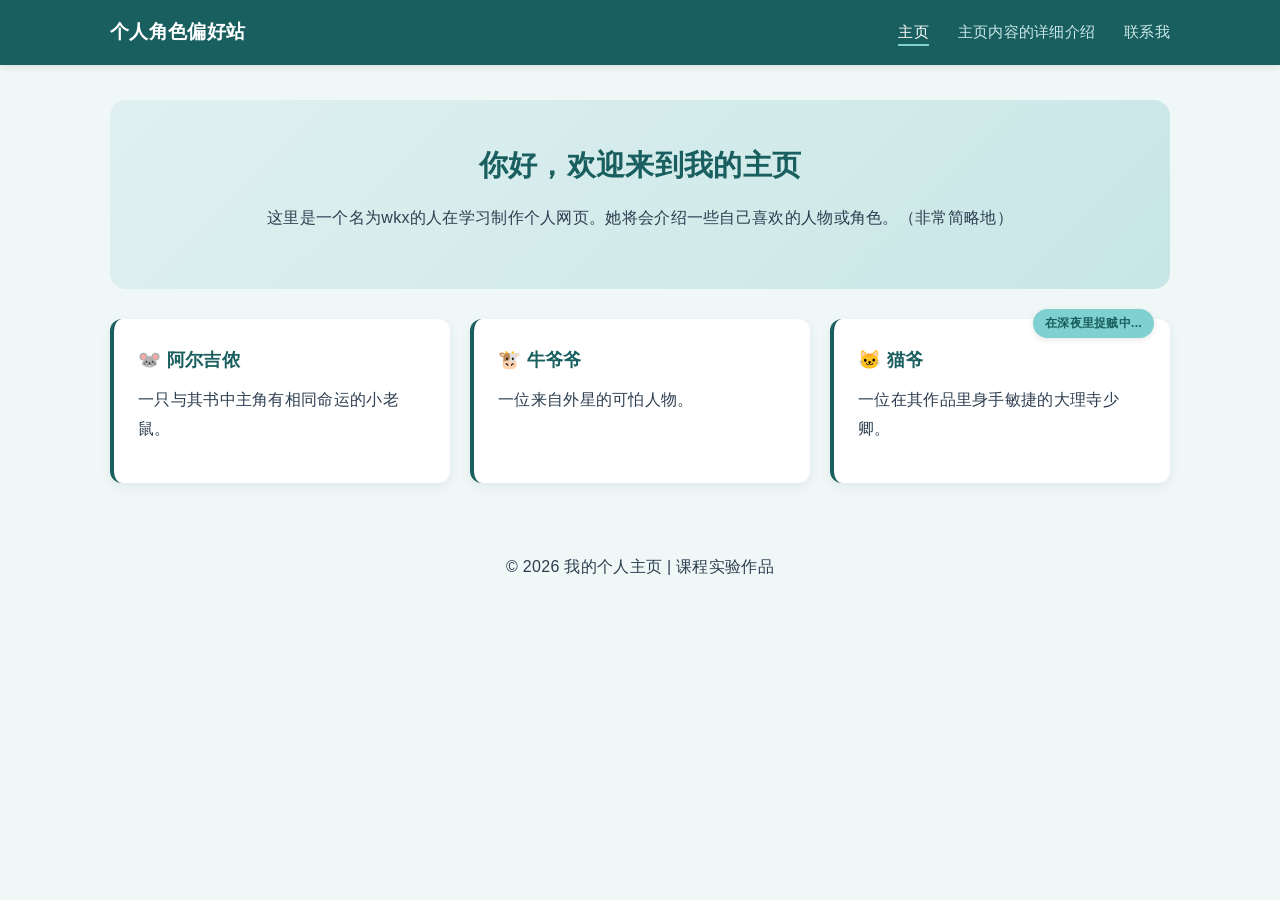
<file: index.html>
<!DOCTYPE html>
<html lang="zh-CN">
<head>
    <meta charset="UTF-8">
    <title>Wu Kaixin's personal page</title>
    <!-- 引入外部 CSS 文件，实现结构与样式分离 -->
    <link rel="stylesheet" href="css/style.css">
</head>
<body>
    <!-- 头部导航：后续会用 fixed 定位固定在顶部 -->
    <header class="top-nav">
        <div class="nav-inner">
            <span class="logo">个人角色偏好站</span>
            <nav>
                <a href="index.html" class="active">主页</a>
                <a href="2.html">主页内容的详细介绍</a>
                <a href="3.html">联系我</a>
            </nav>
        </div>
    </header>

    <!-- 主体内容 -->
    <main class="container">
        <!-- 欢迎区域 -->
        <section class="hero">
            <h1>你好，欢迎来到我的主页</h1>
            <p>这里是一个名为wkx的人在学习制作个人网页。她将会介绍一些自己喜欢的人物或角色。（非常简略地）</p>
        </section>

        <!-- 课程目标卡片区域：使用相对定位作为父容器，方便子元素绝对定位 -->
        <section class="cards">
            <div class="card">
                <h2>🐭 阿尔吉侬</h2>
                <p>一只与其书中主角有相同命运的小老鼠。</p>
            </div>
            <div class="card">
                <h2>🐮 牛爷爷</h2>
                <p>一位来自外星的可怕人物。</p>
            </div>
            <div class="card">
                <h2>🐱 猫爷</h2>
                <p>一位在其作品里身手敏捷的大理寺少卿。</p>
                <!-- 一个用绝对定位装饰的小徽章 -->
                <span class="badge">在深夜里捉贼中...</span>
            </div>
        </section>
    </main>

    <footer>
        <p>© 2026 我的个人主页 | 课程实验作品</p>
    </footer>
</body>
</html>
</file>
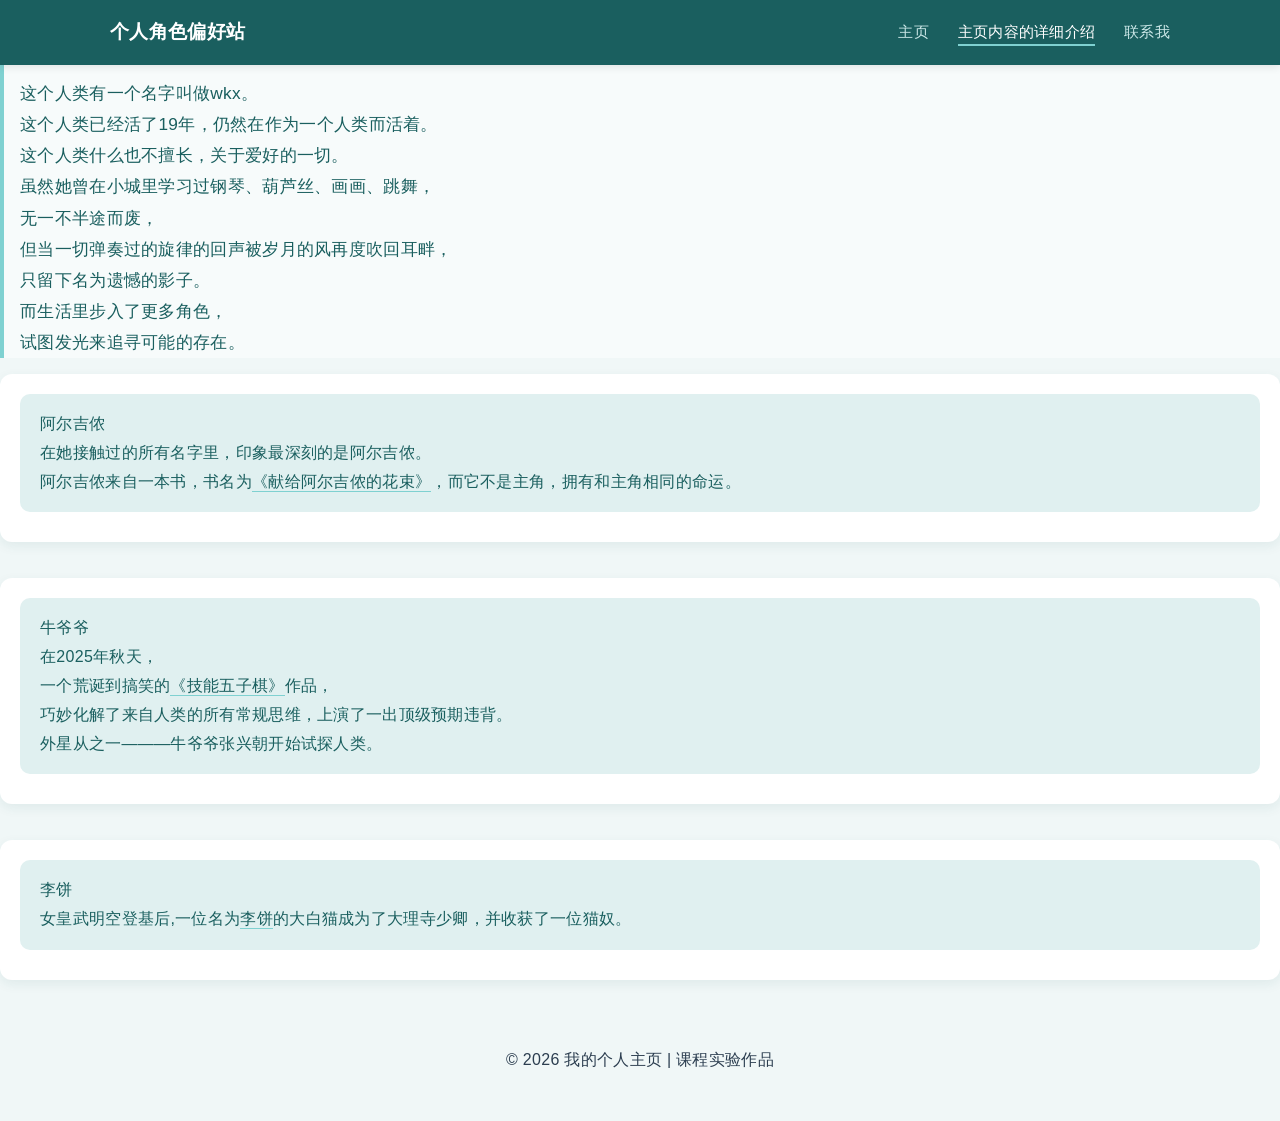
<file: 2.html>
<!DOCTYPE html>
<html lang="en">
<head>
    
    <meta charset="UTF-8">
    <meta name="viewport" content="width=device-width, initial-scale=1.0">
    <title>胡言乱语页</title>
    <link rel="stylesheet" href="css/style.css">
</head>
<body>
    <header class="top-nav">
        <div class="nav-inner">
            <span class="logo">个人角色偏好站</span>
            <nav>
                <a href="index.html">主页</a>
                <a href="2.html" class="active">主页内容的详细介绍</a>
                <a href="3.html" >联系我</a>
            </nav>
        </div>
    </header>
    <p></p>
    <p class="intro">
        关于一个人类的自我介绍<br><br>
    这个人类有一个名字叫做wkx。<br>
    这个人类已经活了19年，仍然在作为一个人类而活着。<br>
    这个人类什么也不擅长，关于爱好的一切。<br>
    虽然她曾在小城里学习过钢琴、葫芦丝、画画、跳舞，<br>
    无一不半途而废，<br>
    但当一切弹奏过的旋律的回声被岁月的风再度吹回耳畔，<br>
    只留下名为遗憾的影子。<br>
    而生活里步入了更多角色，<br>
    试图发光来追寻可能的存在。<br>
    </p>
    <p></p>
    <p></p>
    
    <div class="media-row reverse">
        
        <div class="media-text">
            <p class="highlight">
                阿尔吉侬<br>
    在她接触过的所有名字里，印象最深刻的是阿尔吉侬。<br>
    阿尔吉侬来自一本书，书名为<a href="https://book.douban.com/subject/26362836/" class="text-link">《献给阿尔吉侬的花束》</a>，而它不是主角，拥有和主角相同的命运。
    
            </p>
        </div>
    </div>
    
    <div class="media-row reverse">
        
        <div class="media-text">
            <p class="highlight">
                牛爷爷<br>
        在2025年秋天，<br>
        一个荒诞到搞笑的<a href="https://v.qq.com/x/cover/mzc00200gf4ecvd/t4101ir6sai.html" class="text-link">《技能五子棋》</a>作品，<br>
        巧妙化解了来自人类的所有常规思维，上演了一出顶级预期违背。<br>
        外星从之一———牛爷爷张兴朝开始试探人类。 
            </p>
        </div>
    </div>
    
     <div class="media-row reverse">
        
        <div class="media-text">
            <p class="highlight">
                李饼<br>
        女皇武明空登基后,一位名为<a href="https://baike.baidu.com/item/%E5%A4%A7%E7%90%86%E5%AF%BA%E6%97%A5%E5%BF%97/18684906" class="text-link">李饼</a>的大白猫成为了大理寺少卿，并收获了一位猫奴。
            </p>
        </div>
    </div>
    <footer>
        <p>© 2026 我的个人主页 | 课程实验作品</p>
    </footer>
</body>
</html>
</file>
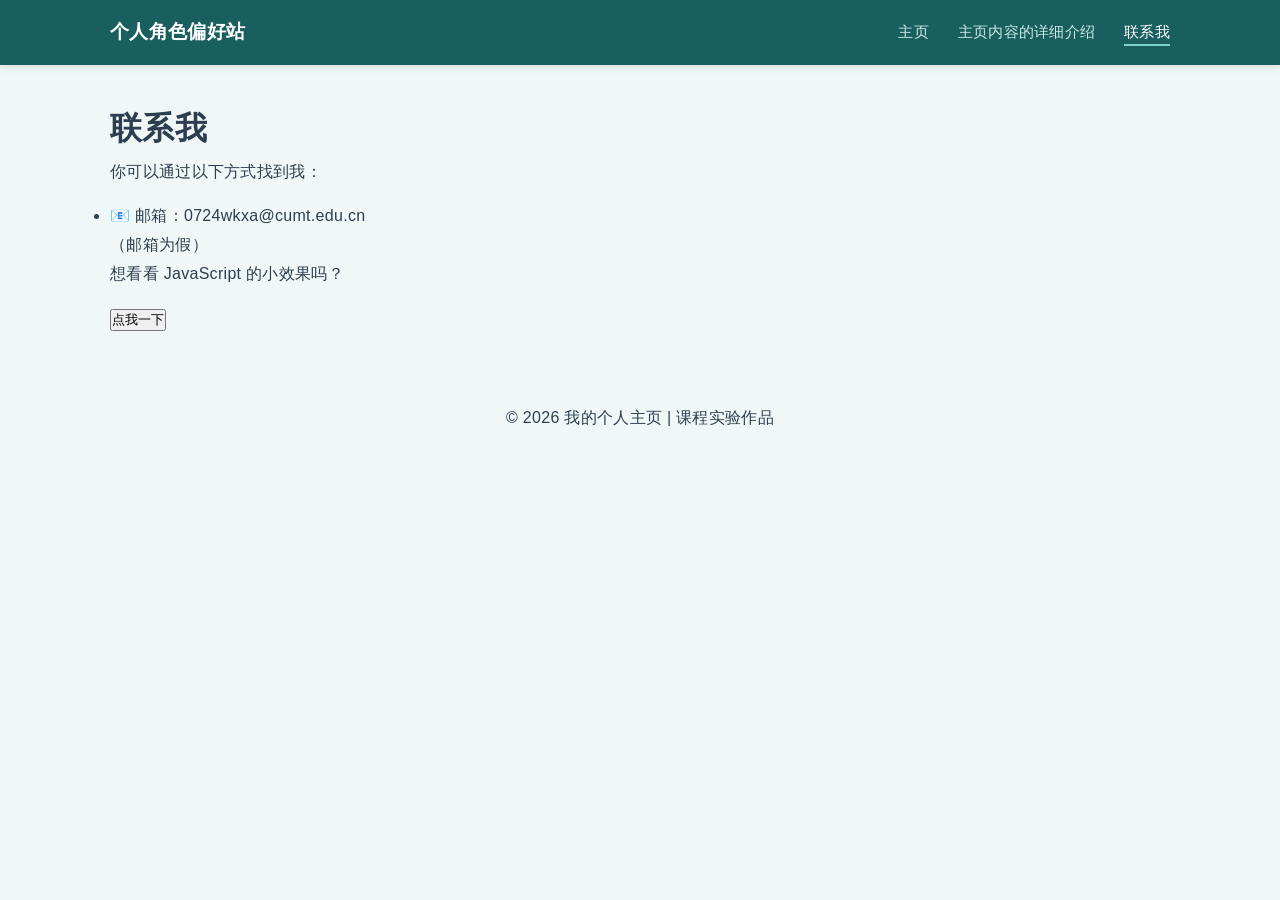
<file: 3.html>
<!DOCTYPE html>
<html lang="zh-CN">
<head>
    <meta charset="UTF-8">
    <title>联系我 - 我的个人角色偏好站</title>
    <link rel="stylesheet" href="css/style.css">
</head>
<body>
    <header class="top-nav">
        <div class="nav-inner">
            <span class="logo">个人角色偏好站</span>
            <nav>
                <a href="index.html">主页</a>
                <a href="2.html">主页内容的详细介绍</a>
                <a href="3.html" class="active">联系我</a>
            </nav>
        </div>
    </header>

    <main class="container">
        <h1>联系我</h1>
        <p>你可以通过以下方式找到我：</p>
        <ul class="contact-list">
            <li>📧 邮箱：0724wkxa@cumt.edu.cn</li>（邮箱为假）
        </ul>

        <!-- 交互区域：点击按钮，显示一段隐藏的提示 -->
        <div class="interaction-box">
            <p>想看看 JavaScript 的小效果吗？</p>
            <button id="greetBtn">点我一下</button>
            <!-- 这段文字默认隐藏，由 JS 控制显示 -->
            <p id="greetMsg" style="display: none; margin-top: 15px; color: #1a5f5f; font-weight: bold;">
                ✨ 你好！这是用 JavaScript 实现的点击事件效果。实验顺利完成！
            </p>
        </div>
    </main>

    <footer>
        <p>© 2026 我的个人主页 | 课程实验作品</p>
    </footer>

    <!-- 引入外部 JS 文件 -->
    <script src="js/script.js"></script>
</body>
</html>
</file>
<file: css/style.css>
/* ===== 全局重置与基础样式 ===== */
* {
    margin: 0;
    padding: 0;
    box-sizing: border-box;
}

/* ===== 全局文字基底：所有文字的默认格式 ===== */
body {
    /* 字体族：优先微软雅黑，兼顾 Mac 的苹方，最后回退无衬线 */
    font-family: "Microsoft YaHei", "PingFang SC", "Segoe UI", sans-serif;
    font-size: 16px;              /* 基准字号，1rem = 16px */
    line-height: 1.8;            /* 行高为字号的 1.8 倍，中文阅读最舒适 */
    color: #2c3e50;              /* 深蓝灰，比纯黑柔和，久看不累 */
    background-color: #f0f7f7;   /* 极浅青灰背景，护眼且呼应 GIS 主题 */
    letter-spacing: 0.3px;       /* 字间距微调，中文更舒展 */
    -webkit-font-smoothing: antialiased;  /* Mac 下字体更细腻 */
}

/* ===== 顶部导航：固定定位 (fixed) ===== */
.top-nav {
    position: fixed;      /* 固定定位：始终停留在浏览器窗口顶部 */
    top: 0;
    left: 0;
    width: 100%;
    background-color: #1a5f5f;  /* 深青绿色 */
    color: #fff;
    z-index: 1000;        /* 确保导航栏在最上层，不被其他内容遮挡 */
    box-shadow: 0 2px 8px rgba(0,0,0,0.1);
}

.nav-inner {
    max-width: 1100px;
    margin: 0 auto;
    padding: 15px 20px;
    display: flex;        /* Flex 布局让 logo 和导航链接分列两端 */
    justify-content: space-between;
    align-items: center;
}

.logo {
    font-size: 1.2rem;
    font-weight: bold;
}

.top-nav nav a {
    color: #cce8e8;
    text-decoration: none;
    margin-left: 24px;
    font-size: 0.95rem;
    transition: color 0.3s;
}

.top-nav nav a:hover,
.top-nav nav a.active {
    color: #ffffff;
    border-bottom: 2px solid #7fd1d1;
    padding-bottom: 4px;
}

/* ===== 主体容器：留出顶部导航的高度 ===== */
.container {
    max-width: 1100px;
    margin: 100px auto 40px;  /* 上边距避开 fixed 导航栏 */
    padding: 0 20px;
}

/* ===== 欢迎区域 ===== */
.hero {
    background: linear-gradient(135deg, #e0f0f0, #c8e6e6);
    padding: 40px 30px;
    border-radius: 16px;
    margin-bottom: 30px;
    text-align: center;
}

.hero h1 {
    font-size: 1.8rem;
    color: #1a5f5f;
    margin-bottom: 12px;
}

/* ===== 卡片区域：相对定位作为参照 ===== */
.cards {
    display: flex;
    gap: 20px;
    flex-wrap: wrap;
}

.card {
    position: relative;   /* 相对定位：作为内部 .badge 绝对定位的参照物 */
    flex: 1 1 280px;
    background: #ffffff;
    padding: 24px;
    border-radius: 12px;
    box-shadow: 0 4px 12px rgba(26, 95, 95, 0.08);
    border-left: 4px solid #1a5f5f;
    transition: transform 0.2s;
}

.card:hover {
    transform: translateY(-4px);  /* 鼠标悬停时轻轻上浮 */
}

.card h2 {
    font-size: 1.15rem;
    color: #1a5f5f;
    margin-bottom: 10px;
}

/* ===== 徽章：绝对定位 (absolute) ===== */
.badge {
    position: absolute;   /* 绝对定位：相对于 .card (relative) 定位 */
    top: -10px;
    right: 16px;
    background-color: #7fd1d1;
    color: #1a5f5f;
    font-size: 0.75rem;
    font-weight: bold;
    padding: 4px 12px;
    border-radius: 20px;
    box-shadow: 0 2px 6px rgba(0,0,0,0.1);
}
/* ===== 段落基础样式：所有 p 的默认格式 ===== */
p {
    font-size: 1rem;
    line-height: 1.8;        /* 行距宽松，阅读更舒适 */
    color: #2c3e50;
    margin-bottom: 16px;     /* 段间距，避免段落挤在一起 */
}

/* ===== 引导段：左侧竖线 + 稍大字号 ===== */
.intro {
    font-size: 1.08rem;
    color: #1a5f5f;
    border-left: 4px solid #7fd1d1;  /* 左侧青色装饰线 */
    padding-left: 16px;
    background-color: #f7fbfb;
}

/* ===== 重点段：浅青底色卡片感 ===== */
.highlight {
    background-color: #e0f0f0;
    border-radius: 10px;
    padding: 16px 20px;
    font-weight: 500;
    color: #1a5f5f;
}

/* ===== 补充说明：小字灰色斜体 ===== */
.note {
    font-size: 0.85rem;
    color: #7f8c8d;
    font-style: italic;
    border-top: 1px dashed #c8e6e6;  /* 上方虚线分隔 */
    padding-top: 10px;
}

/* ===== 居中段落 ===== */
.text-center {
    text-align: center;
}

/* ===== 正文超链接：四状态完整样式 ===== */

/* 1. 未访问：青色，去掉默认下划线，改用底部细线 */
.text-link:link {
    color: #1a5f5f;
    text-decoration: none;              /* 去掉浏览器默认下划线 */
    border-bottom: 1px solid #7fd1d1;   /* 用细线代替，更精致 */
    padding-bottom: 1px;
    transition: all 0.25s ease;         /* 状态切换时平滑过渡 */
}

/* 2. 已访问：稍微偏灰的青色，和未访问区分但不出戏 */
.text-link:visited {
    color: #4a7c7c;
    border-bottom-color: #b0d8d8;
}

/* 3. 鼠标悬停：加深颜色 + 底色高亮 + 细线变实 */
.text-link:hover {
    color: #ffffff;
    background-color: #1a5f5f;
    border-bottom-color: #1a5f5f;
    border-radius: 3px;
    padding: 1px 4px;                   /* 悬停时略微加内边距，形成“小标签”感 */
}

/* 4. 按下瞬间：再深一档，给点击反馈 */
.text-link:active {
    color: #ffffff;
    background-color: #0f3d3d;
}

/* ===== 键盘可访问性：Tab 聚焦时显示轮廓 ===== */
.text-link:focus {
    outline: 2px dashed #7fd1d1;
    outline-offset: 2px;
}

/* ===== 图文并排行：Flex 布局 ===== */
.media-row {
    display: flex;              /* 开启弹性布局，子元素默认横向排列 */
    align-items: center;        /* 图片与文字在垂直方向居中对齐 */
    gap: 28px;                  /* 图与文之间的间距 */
    margin-bottom: 36px;        /* 每组之间留出距离 */
    padding: 20px;
    background-color: #ffffff;  /* 白底，让内容从浅青背景中浮出来 */
    border-radius: 12px;
    box-shadow: 0 4px 12px rgba(26, 95, 95, 0.08);
}

/* 翻转：让图片跑到右侧（文字在左） */
.media-row.reverse {
    flex-direction: row-reverse;
}

/* ===== 图片栏 ===== */
.media-img {
    flex: 0 0 40%;              /* 不放大不缩小，固定占 40% 宽度 */
    max-width: 400px;
}

.media-img img {
    width: 100%;                /* 图片宽度撑满自己的容器 */
    height: auto;               /* 高度按比例自适应，不变形 */
    display: block;             /* 去掉图片底部的默认空隙 */
    border-radius: 10px;        /* 圆角，和整站风格统一 */
    box-shadow: 0 2px 8px rgba(0,0,0,0.1);
    transition: transform 0.3s ease;
}

.media-img img:hover {
    transform: scale(1.03);     /* 鼠标悬停时轻微放大，增加灵动感 */
}

/* ===== 文字栏 ===== */
.media-text {
    flex: 1;                    /* 占满剩余空间 */
}

/* 文字栏里的段落去掉首行缩进，图文并排时更整齐 */
.media-text p {
    text-indent: 0;
    margin-bottom: 10px;
}

/* ===== 小屏适配：窄屏时改为上下排列 ===== */
@media (max-width: 768px) {
    .media-row,
    .media-row.reverse {
        flex-direction: column;  /* 改为纵向堆叠 */
        text-align: center;
    }
    .media-img {
        flex: 1 1 auto;
        width: 100%;
    }
}

/* ===== 页脚 ===== */
footer {
    text-align: center;
    padding: 30px;
    color: #7f8c8d;
    font-size: 0.85rem;
}
</file>
